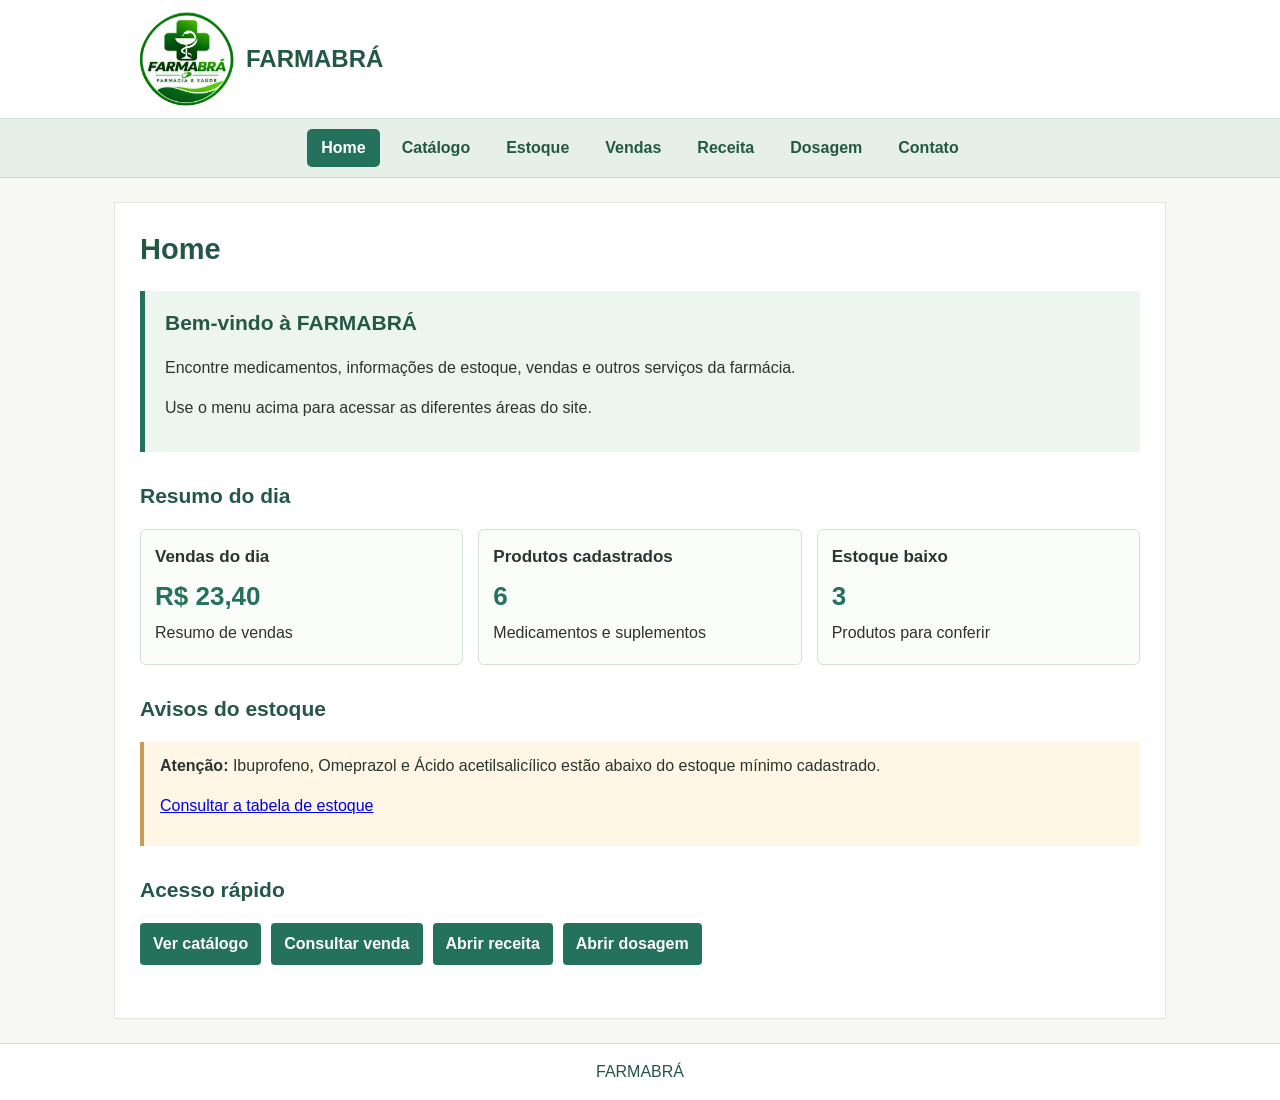
<file: index.html>
<!DOCTYPE html>
<html lang="pt-BR">
<head>
    <meta charset="UTF-8">
    <meta name="viewport" content="width=device-width, initial-scale=1.0">
    <title>Home - FARMABRÁ</title>
    <link rel="stylesheet" href="style.css">
</head>
<body>
    <header>
        <div class="topo">
            <a href="index.html" class="marca-link" aria-label="Voltar para Home">
                <img src="img/logo.png" alt="Logo da FARMABRÁ" class="logo">
                <span>FARMABRÁ</span>
            </a>
        </div>
    </header>
    <nav aria-label="Menu principal">
        <a href="index.html" class="ativo" aria-current="page">Home</a>
        <a href="catalogo.html">Catálogo</a>
        <a href="estoque.html">Estoque</a>
        <a href="vendas.html">Vendas</a>
        <a href="receita.html">Receita</a>
        <a href="dosagem.html">Dosagem</a>
        <a href="contato.html">Contato</a>
    </nav>
    <main>
        <h1>Home</h1>

        <section class="apresentacao">
            <h2>Bem-vindo à FARMABRÁ</h2>
            <p>Encontre medicamentos, informações de estoque, vendas e outros serviços da farmácia.</p>
            <p>Use o menu acima para acessar as diferentes áreas do site.</p>
        </section>

        <section>
            <h2>Resumo do dia</h2>
            <div class="resumo">
                <div class="resumo-item">
                    <h3>Vendas do dia</h3>
                    <p class="numero">R$ 23,40</p>
                    <p>Resumo de vendas</p>
                </div>
                <div class="resumo-item">
                    <h3>Produtos cadastrados</h3>
                    <p class="numero">6</p>
                    <p>Medicamentos e suplementos</p>
                </div>
                <div class="resumo-item">
                    <h3>Estoque baixo</h3>
                    <p class="numero">3</p>
                    <p>Produtos para conferir</p>
                </div>
            </div>
        </section>

        <section>
            <h2>Avisos do estoque</h2>
            <div class="aviso">
                <strong>Atenção:</strong> Ibuprofeno, Omeprazol e Ácido acetilsalicílico estão abaixo do estoque mínimo cadastrado.
                <p><a href="estoque.html">Consultar a tabela de estoque</a></p>
            </div>
        </section>

        <section>
            <h2>Acesso rápido</h2>
            <div class="atalhos">
                <a href="catalogo.html">Ver catálogo</a>
                <a href="vendas.html">Consultar venda</a>
                <a href="receita.html">Abrir receita</a>
                <a href="dosagem.html">Abrir dosagem</a>
            </div>
        </section>
    </main>
    <footer>
        <p>FARMABRÁ</p>
    </footer>
</body>
</html>
</file>
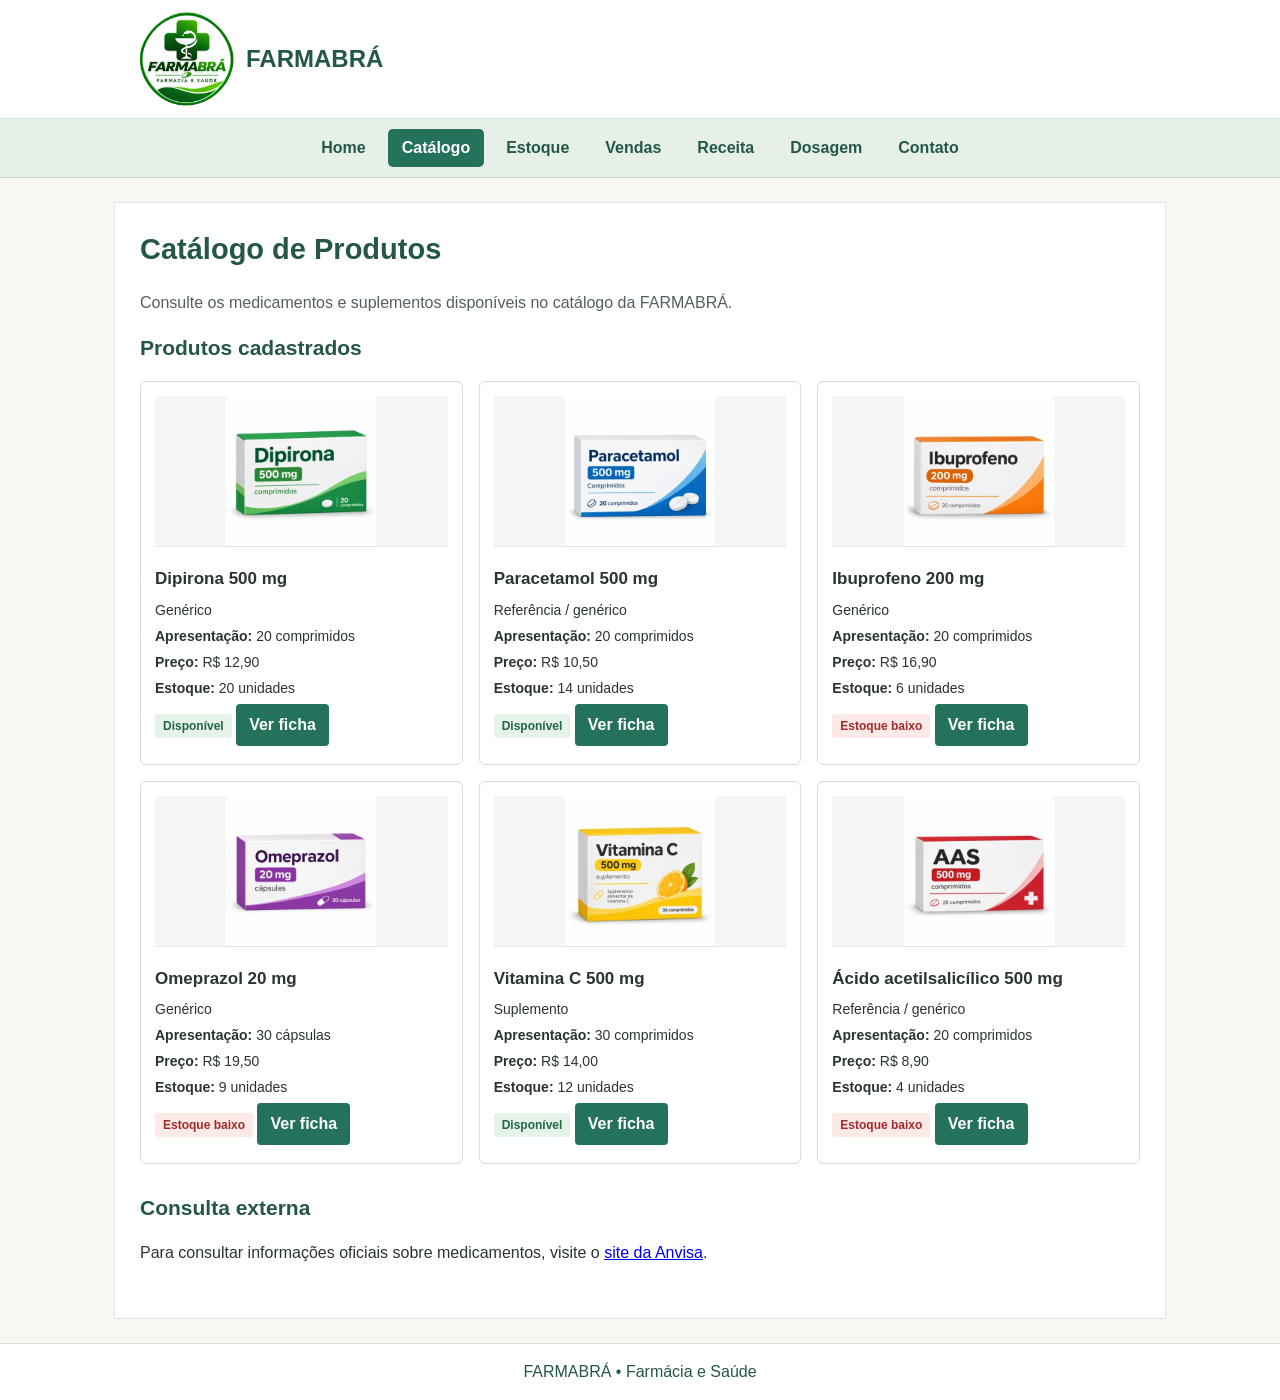
<file: catalogo.html>
<!DOCTYPE html>
<html lang="pt-BR">
<head>
    <meta charset="UTF-8">
    <meta name="viewport" content="width=device-width, initial-scale=1.0">
    <title>Catálogo de Produtos - FARMABRÁ</title>
    <link rel="stylesheet" href="style.css">
</head>
<body>
    <header>
        <div class="topo">
            <a href="index.html" class="marca-link" aria-label="Voltar para Home">
                <img src="img/logo.png" alt="Logo da FARMABRÁ" class="logo">
                <span>FARMABRÁ</span>
            </a>
        </div>
    </header>
    <nav aria-label="Menu principal">
        <a href="index.html">Home</a>
        <a href="catalogo.html" class="ativo" aria-current="page">Catálogo</a>
        <a href="estoque.html">Estoque</a>
        <a href="vendas.html">Vendas</a>
        <a href="receita.html">Receita</a>
        <a href="dosagem.html">Dosagem</a>
        <a href="contato.html">Contato</a>
    </nav>
    <main>
        <h1>Catálogo de Produtos</h1>

        <p class="introducao">Consulte os medicamentos e suplementos disponíveis no catálogo da FARMABRÁ.</p>
        <section>
            <h2>Produtos cadastrados</h2>
            <div class="grade-produtos">
                <article class="produto">
                    <img src="img/dipirona.jpg" alt="Ilustração genérica de dipirona 500 mg" loading="lazy">
                    <h3>Dipirona 500 mg</h3>
                    <p>Genérico</p>
                    <p><strong>Apresentação:</strong> 20 comprimidos</p>
                    <p><strong>Preço:</strong> R$ 12,90</p>
                    <p><strong>Estoque:</strong> 20 unidades</p>
                    <span class="etiqueta normal">Disponível</span>
                    <a class="botao" href="medicamento.html#dipirona">Ver ficha</a>
                </article>
                <article class="produto">
                    <img src="img/paracetamol.jpg" alt="Ilustração genérica de paracetamol 500 mg" loading="lazy">
                    <h3>Paracetamol 500 mg</h3>
                    <p>Referência / genérico</p>
                    <p><strong>Apresentação:</strong> 20 comprimidos</p>
                    <p><strong>Preço:</strong> R$ 10,50</p>
                    <p><strong>Estoque:</strong> 14 unidades</p>
                    <span class="etiqueta normal">Disponível</span>
                    <a class="botao" href="medicamento.html#paracetamol">Ver ficha</a>
                </article>
                <article class="produto">
                    <img src="img/ibuprofeno.jpg" alt="Ilustração genérica de ibuprofeno 200 mg" loading="lazy">
                    <h3>Ibuprofeno 200 mg</h3>
                    <p>Genérico</p>
                    <p><strong>Apresentação:</strong> 20 comprimidos</p>
                    <p><strong>Preço:</strong> R$ 16,90</p>
                    <p><strong>Estoque:</strong> 6 unidades</p>
                    <span class="etiqueta baixo">Estoque baixo</span>
                    <a class="botao" href="medicamento.html#ibuprofeno">Ver ficha</a>
                </article>
                <article class="produto">
                    <img src="img/omeprazol.jpg" alt="Ilustração genérica de omeprazol 20 mg" loading="lazy">
                    <h3>Omeprazol 20 mg</h3>
                    <p>Genérico</p>
                    <p><strong>Apresentação:</strong> 30 cápsulas</p>
                    <p><strong>Preço:</strong> R$ 19,50</p>
                    <p><strong>Estoque:</strong> 9 unidades</p>
                    <span class="etiqueta baixo">Estoque baixo</span>
                    <a class="botao" href="medicamento.html#omeprazol">Ver ficha</a>
                </article>
                <article class="produto">
                    <img src="img/vitamina-c.jpg" alt="Ilustração genérica de vitamina C 500 mg" loading="lazy">
                    <h3>Vitamina C 500 mg</h3>
                    <p>Suplemento</p>
                    <p><strong>Apresentação:</strong> 30 comprimidos</p>
                    <p><strong>Preço:</strong> R$ 14,00</p>
                    <p><strong>Estoque:</strong> 12 unidades</p>
                    <span class="etiqueta normal">Disponível</span>
                    <a class="botao" href="medicamento.html#vitamina">Ver ficha</a>
                </article>
                <article class="produto">
                    <img src="img/aas.jpg" alt="Ilustração genérica de ácido acetilsalicílico 500 mg" loading="lazy">
                    <h3>Ácido acetilsalicílico 500 mg</h3>
                    <p>Referência / genérico</p>
                    <p><strong>Apresentação:</strong> 20 comprimidos</p>
                    <p><strong>Preço:</strong> R$ 8,90</p>
                    <p><strong>Estoque:</strong> 4 unidades</p>
                    <span class="etiqueta baixo">Estoque baixo</span>
                    <a class="botao" href="medicamento.html#aas">Ver ficha</a>
                </article>
            </div>
        </section>
        <section>
            <h2>Consulta externa</h2>
            <p>Para consultar informações oficiais sobre medicamentos, visite o <a href="https://www.gov.br/anvisa/pt-br" target="_blank" rel="noopener noreferrer">site da Anvisa</a>.</p>
        </section>
    </main>
    <footer>
        <p>FARMABRÁ &bull; Farmácia e Saúde</p>
    </footer>
</body>
</html>
</file>
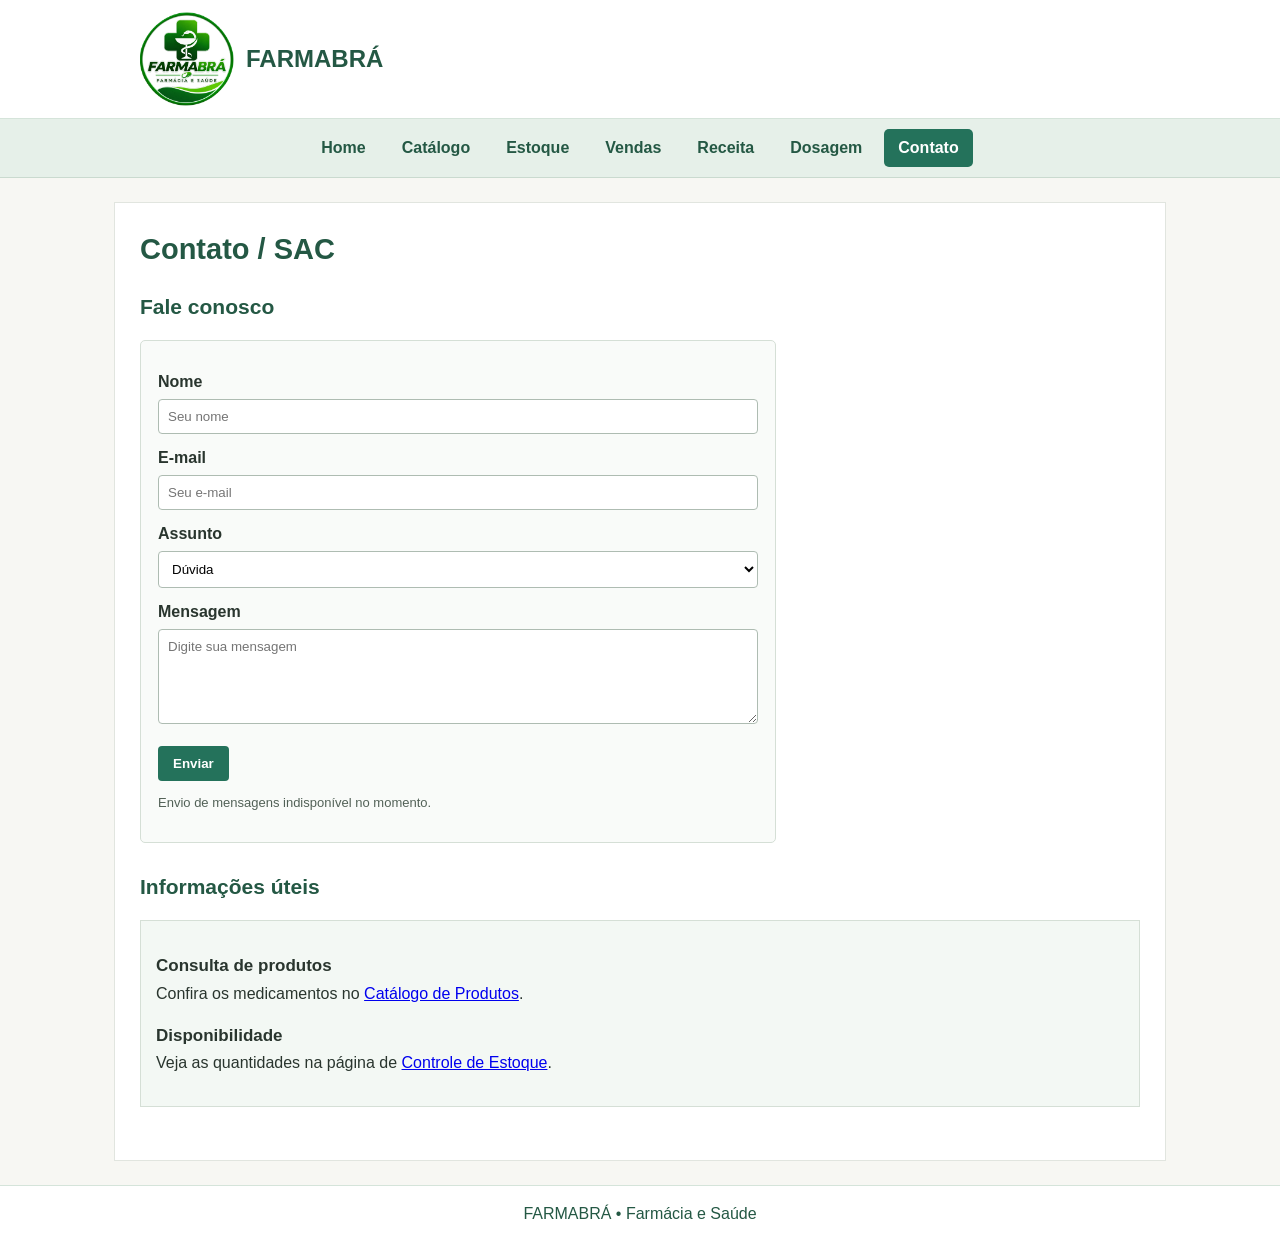
<file: contato.html>
<!DOCTYPE html>
<html lang="pt-BR">
<head>
    <meta charset="UTF-8">
    <meta name="viewport" content="width=device-width, initial-scale=1.0">
    <title>Contato / SAC - FARMABRÁ</title>
    <link rel="stylesheet" href="style.css">
</head>
<body>
    <header>
        <div class="topo">
            <a href="index.html" class="marca-link" aria-label="Voltar para Home">
                <img src="img/logo.png" alt="Logo da FARMABRÁ" class="logo">
                <span>FARMABRÁ</span>
            </a>
        </div>
    </header>
    <nav aria-label="Menu principal">
        <a href="index.html">Home</a>
        <a href="catalogo.html">Catálogo</a>
        <a href="estoque.html">Estoque</a>
        <a href="vendas.html">Vendas</a>
        <a href="receita.html">Receita</a>
        <a href="dosagem.html">Dosagem</a>
        <a href="contato.html" class="ativo" aria-current="page">Contato</a>
    </nav>
    <main>
        <h1>Contato / SAC</h1>

        <section>
            <h2>Fale conosco</h2>
            <form>
                <label for="nome">Nome</label>
                <input type="text" id="nome" name="nome" placeholder="Seu nome">
                <label for="email">E-mail</label>
                <input type="email" id="email" name="email" placeholder="Seu e-mail">
                <label for="assunto">Assunto</label>
                <select id="assunto" name="assunto">
                    <option>Dúvida</option>
                    <option>Reclamação</option>
                    <option>Sugestão</option>
                </select>
                <label for="mensagem">Mensagem</label>
                <textarea id="mensagem" name="mensagem" rows="5" placeholder="Digite sua mensagem"></textarea>
                <button type="button">Enviar</button>
                <p class="nota">Envio de mensagens indisponível no momento.</p>
            </form>
        </section>
        <section>
            <h2>Informações úteis</h2>
            <div class="informacoes">
                <h3>Consulta de produtos</h3>
                <p>Confira os medicamentos no <a href="catalogo.html">Catálogo de Produtos</a>.</p>
                <h3>Disponibilidade</h3>
                <p>Veja as quantidades na página de <a href="estoque.html">Controle de Estoque</a>.</p>
            </div>
        </section>
    </main>
    <footer>
        <p>FARMABRÁ &bull; Farmácia e Saúde</p>
    </footer>
</body>
</html>
</file>
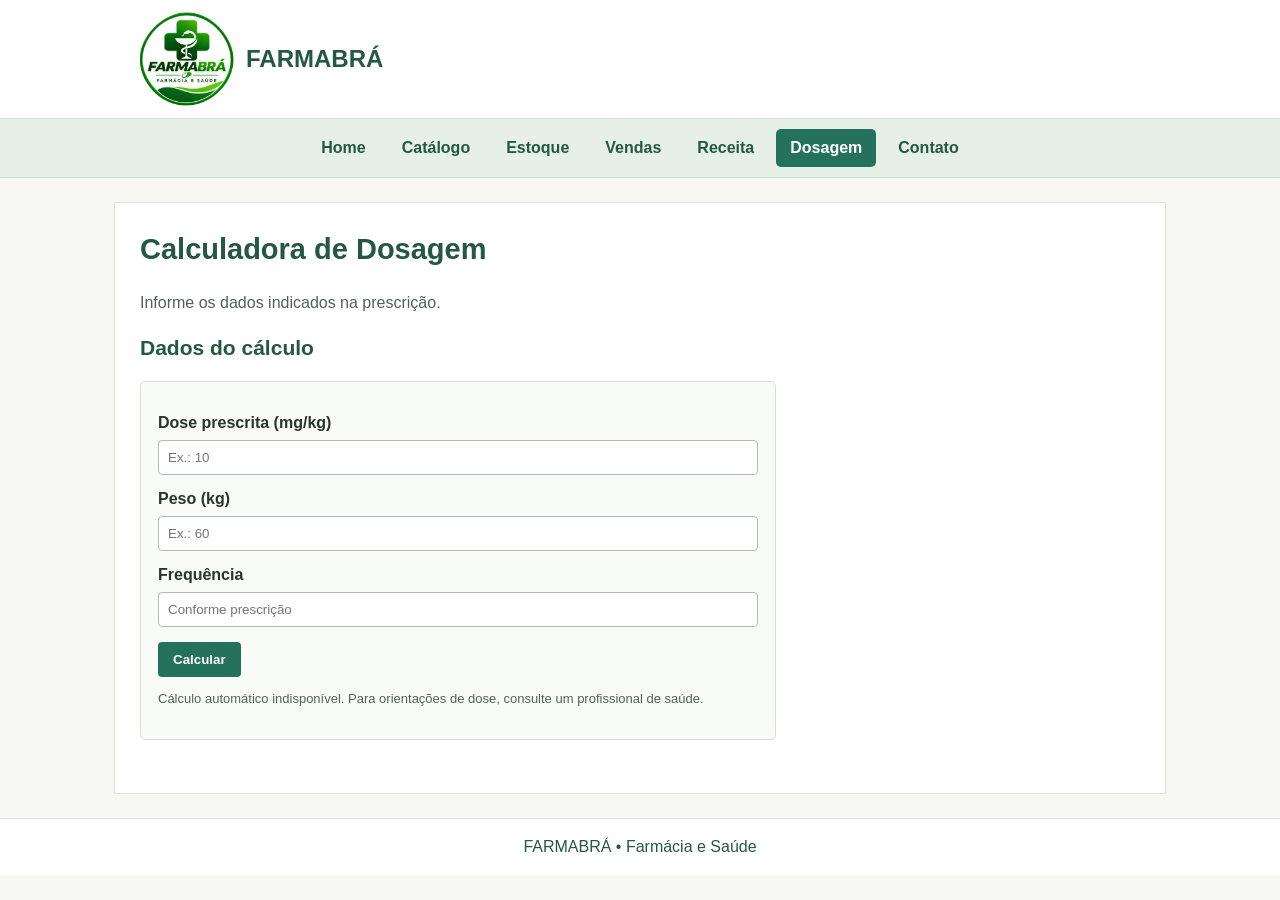
<file: dosagem.html>
<!DOCTYPE html>
<html lang="pt-BR">
<head>
    <meta charset="UTF-8">
    <meta name="viewport" content="width=device-width, initial-scale=1.0">
    <title>Calculadora de Dosagem - FARMABRÁ</title>
    <link rel="stylesheet" href="style.css">
</head>
<body>
    <header>
        <div class="topo">
            <a href="index.html" class="marca-link" aria-label="Voltar para Home">
                <img src="img/logo.png" alt="Logo da FARMABRÁ" class="logo">
                <span>FARMABRÁ</span>
            </a>
        </div>
    </header>
    <nav aria-label="Menu principal">
        <a href="index.html">Home</a>
        <a href="catalogo.html">Catálogo</a>
        <a href="estoque.html">Estoque</a>
        <a href="vendas.html">Vendas</a>
        <a href="receita.html">Receita</a>
        <a href="dosagem.html" class="ativo" aria-current="page">Dosagem</a>
        <a href="contato.html">Contato</a>
    </nav>
    <main>
        <h1>Calculadora de Dosagem</h1>

        <p class="introducao">Informe os dados indicados na prescrição.</p>
        <section>
            <h2>Dados do cálculo</h2>
            <form>
                <label for="dose">Dose prescrita (mg/kg)</label>
                <input type="number" id="dose" name="dose" min="0" step="any" placeholder="Ex.: 10">
                <label for="peso">Peso (kg)</label>
                <input type="number" id="peso" name="peso" min="0" step="any" placeholder="Ex.: 60">
                <label for="frequencia">Frequência</label>
                <input type="text" id="frequencia" name="frequencia" placeholder="Conforme prescrição">
                <button type="button">Calcular</button>
                <p class="nota">Cálculo automático indisponível. Para orientações de dose, consulte um profissional de saúde.</p>
            </form>
        </section>
    </main>
    <footer>
        <p>FARMABRÁ &bull; Farmácia e Saúde</p>
    </footer>
</body>
</html>
</file>
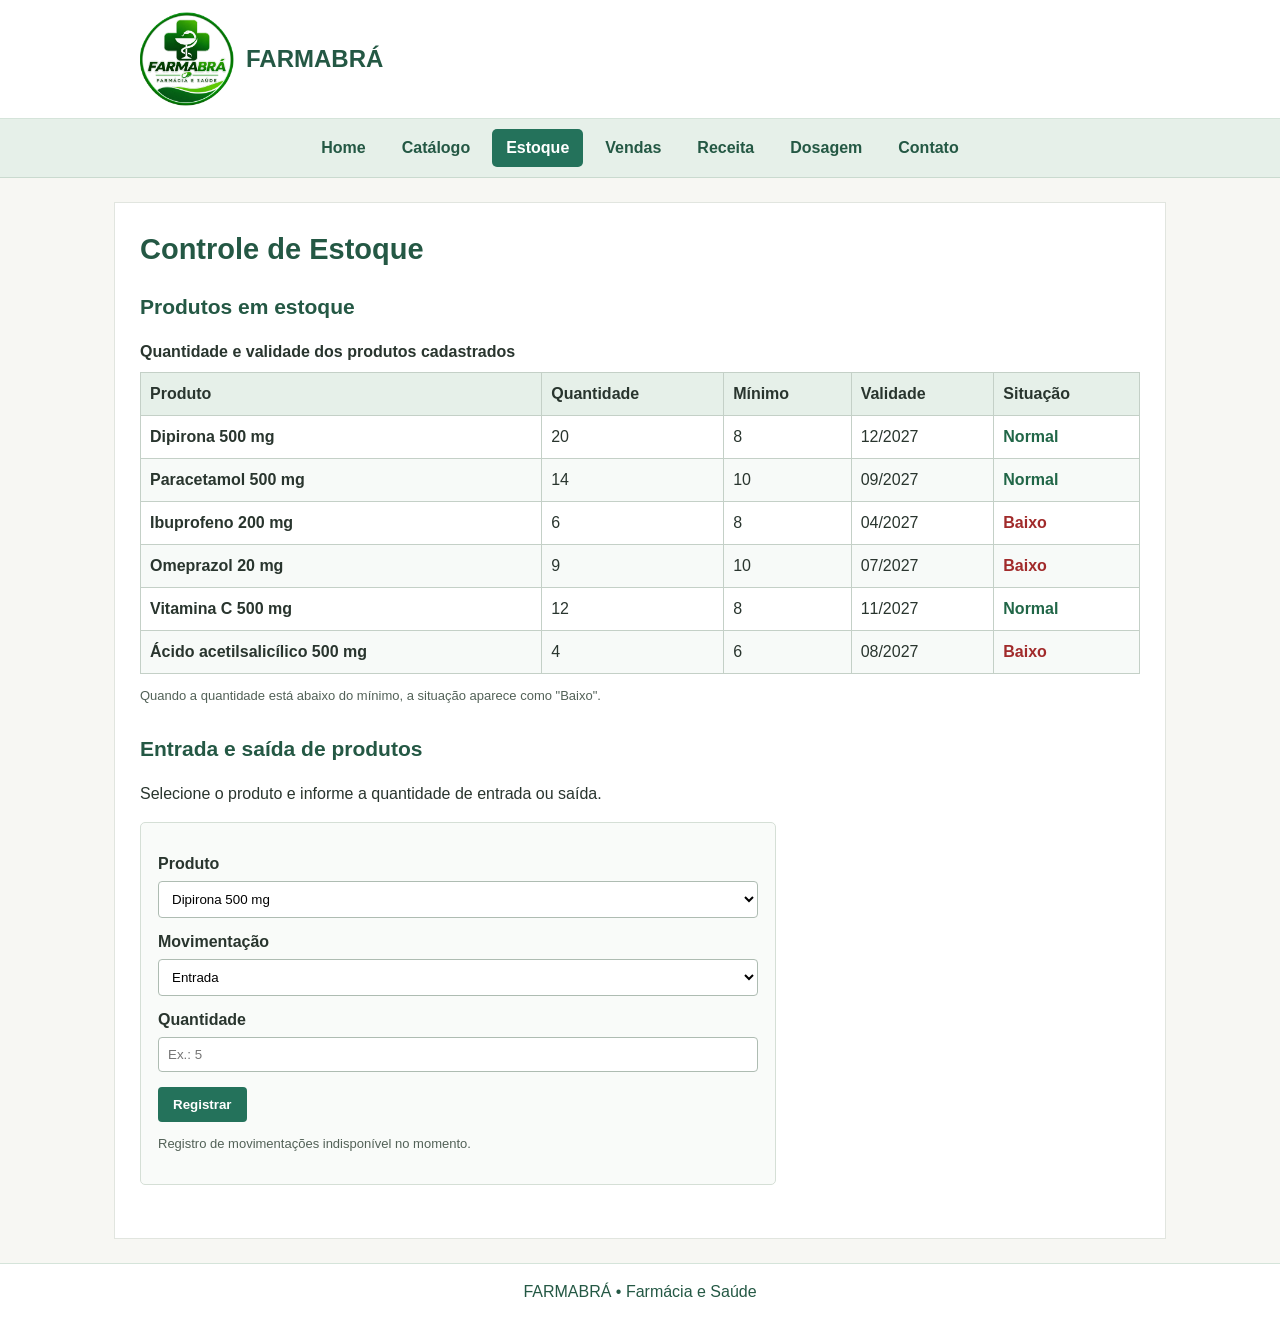
<file: estoque.html>
<!DOCTYPE html>
<html lang="pt-BR">
<head>
    <meta charset="UTF-8">
    <meta name="viewport" content="width=device-width, initial-scale=1.0">
    <title>Controle de Estoque - FARMABRÁ</title>
    <link rel="stylesheet" href="style.css">
</head>
<body>
    <header>
        <div class="topo">
            <a href="index.html" class="marca-link" aria-label="Voltar para Home">
                <img src="img/logo.png" alt="Logo da FARMABRÁ" class="logo">
                <span>FARMABRÁ</span>
            </a>
        </div>
    </header>
    <nav aria-label="Menu principal">
        <a href="index.html">Home</a>
        <a href="catalogo.html">Catálogo</a>
        <a href="estoque.html" class="ativo" aria-current="page">Estoque</a>
        <a href="vendas.html">Vendas</a>
        <a href="receita.html">Receita</a>
        <a href="dosagem.html">Dosagem</a>
        <a href="contato.html">Contato</a>
    </nav>
    <main>
        <h1>Controle de Estoque</h1>

        <section>
            <h2>Produtos em estoque</h2>
            <div class="tabela-container">
                <table>
                    <caption>Quantidade e validade dos produtos cadastrados</caption>
                    <thead>
                        <tr>
                            <th scope="col">Produto</th>
                            <th scope="col">Quantidade</th>
                            <th scope="col">Mínimo</th>
                            <th scope="col">Validade</th>
                            <th scope="col">Situação</th>
                        </tr>
                    </thead>
                    <tbody>
                        <tr>
                            <th scope="row">Dipirona 500 mg</th>
                            <td>20</td>
                            <td>8</td>
                            <td>12/2027</td>
                            <td class="normal">Normal</td>
                        </tr>
                        <tr>
                            <th scope="row">Paracetamol 500 mg</th>
                            <td>14</td>
                            <td>10</td>
                            <td>09/2027</td>
                            <td class="normal">Normal</td>
                        </tr>
                        <tr>
                            <th scope="row">Ibuprofeno 200 mg</th>
                            <td>6</td>
                            <td>8</td>
                            <td>04/2027</td>
                            <td class="baixo">Baixo</td>
                        </tr>
                        <tr>
                            <th scope="row">Omeprazol 20 mg</th>
                            <td>9</td>
                            <td>10</td>
                            <td>07/2027</td>
                            <td class="baixo">Baixo</td>
                        </tr>
                        <tr>
                            <th scope="row">Vitamina C 500 mg</th>
                            <td>12</td>
                            <td>8</td>
                            <td>11/2027</td>
                            <td class="normal">Normal</td>
                        </tr>
                        <tr>
                            <th scope="row">Ácido acetilsalicílico 500 mg</th>
                            <td>4</td>
                            <td>6</td>
                            <td>08/2027</td>
                            <td class="baixo">Baixo</td>
                        </tr>
                    </tbody>
                </table>
            </div>
            <p class="nota">Quando a quantidade está abaixo do mínimo, a situação aparece como "Baixo".</p>
        </section>
        <section>
            <h2>Entrada e saída de produtos</h2>
            <p>Selecione o produto e informe a quantidade de entrada ou saída.</p>
            <form>
                <label for="produto">Produto</label>
                <select id="produto" name="produto">
                    <option>Dipirona 500 mg</option>
                    <option>Paracetamol 500 mg</option>
                    <option>Ibuprofeno 200 mg</option>
                    <option>Omeprazol 20 mg</option>
                    <option>Vitamina C 500 mg</option>
                    <option>Ácido acetilsalicílico 500 mg</option>
                </select>
                <label for="movimento">Movimentação</label>
                <select id="movimento" name="movimento">
                    <option>Entrada</option>
                    <option>Saída</option>
                </select>
                <label for="quantidade">Quantidade</label>
                <input type="number" id="quantidade" name="quantidade" min="1" placeholder="Ex.: 5">
                <button type="button">Registrar</button>
                <p class="nota">Registro de movimentações indisponível no momento.</p>
            </form>
        </section>
    </main>
    <footer>
        <p>FARMABRÁ &bull; Farmácia e Saúde</p>
    </footer>
</body>
</html>
</file>
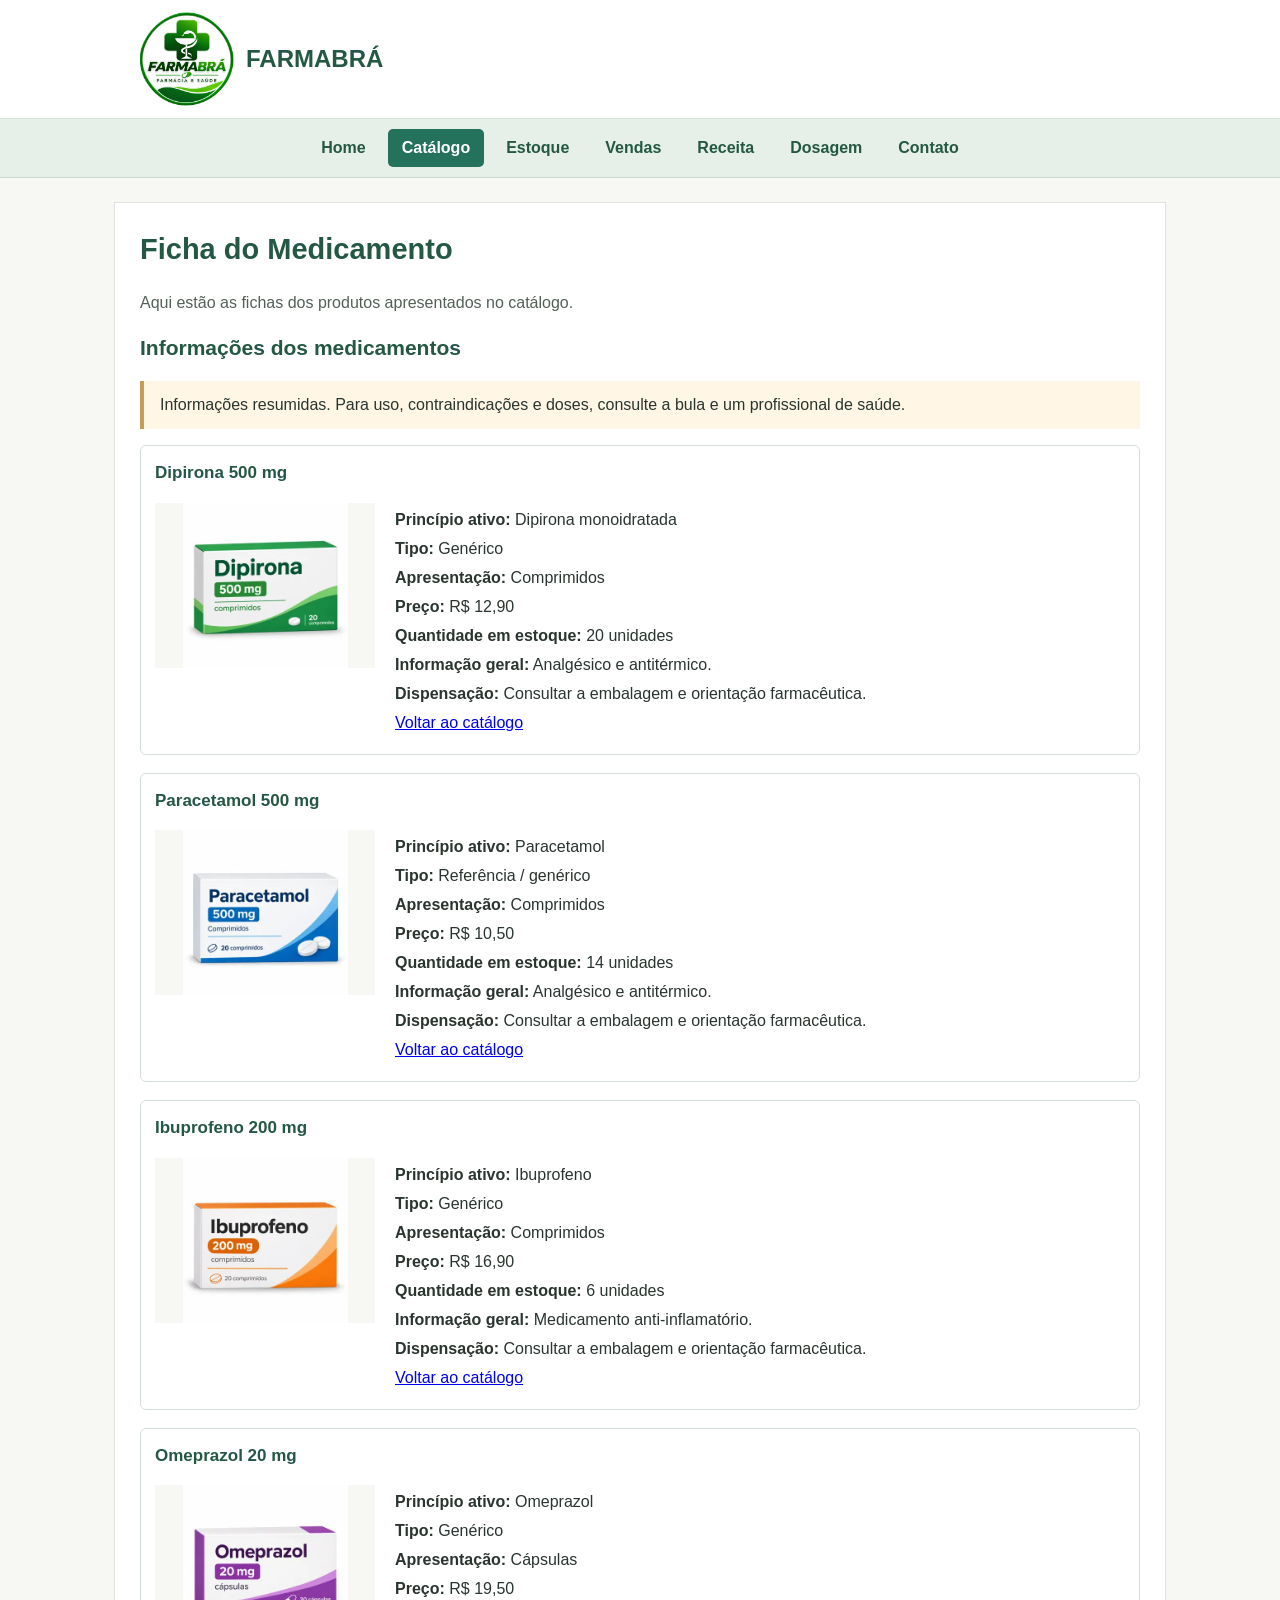
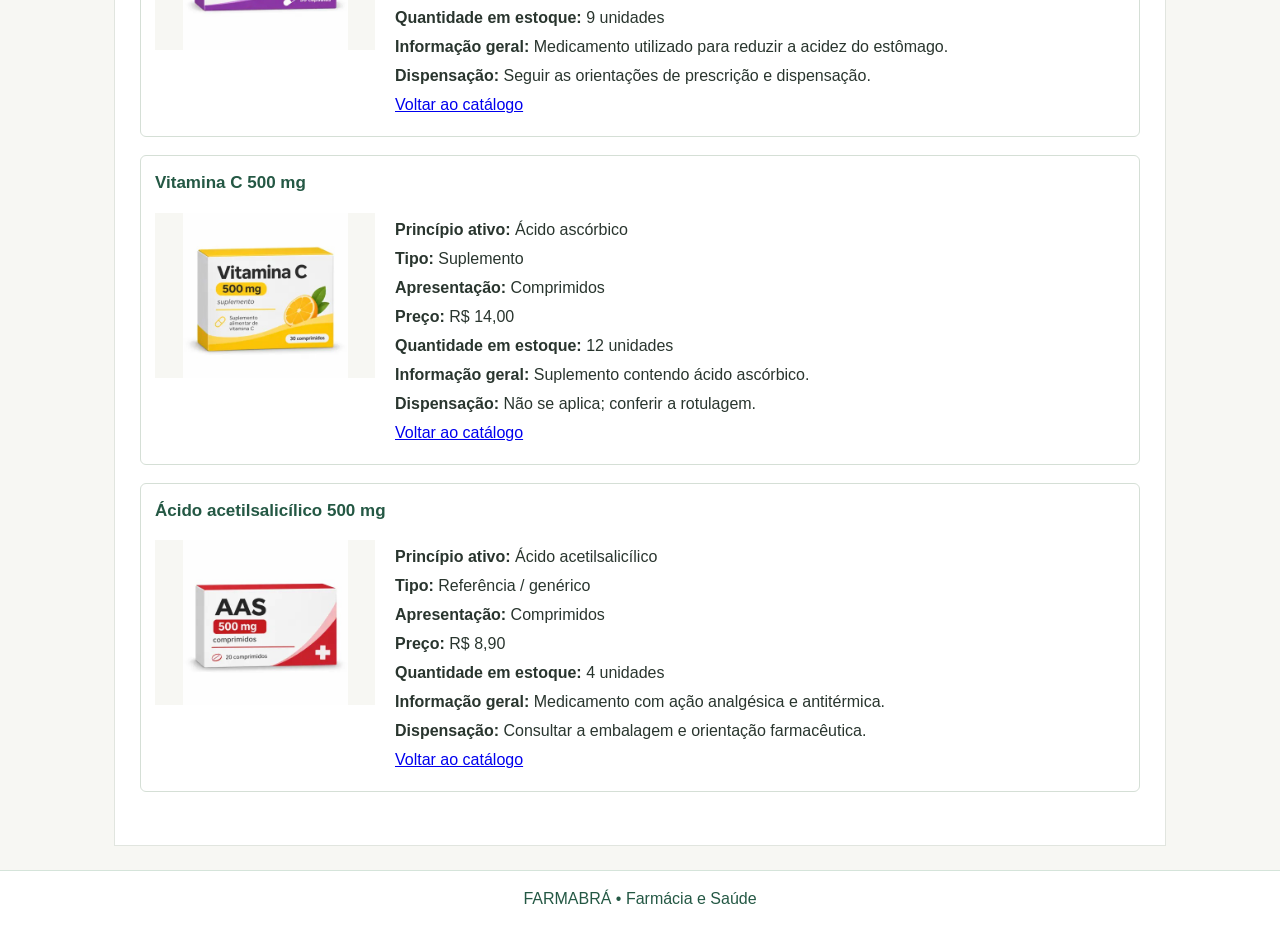
<file: medicamento.html>
<!DOCTYPE html>
<html lang="pt-BR">
<head>
    <meta charset="UTF-8">
    <meta name="viewport" content="width=device-width, initial-scale=1.0">
    <title>Ficha do Medicamento - FARMABRÁ</title>
    <link rel="stylesheet" href="style.css">
</head>
<body>
    <header>
        <div class="topo">
            <a href="index.html" class="marca-link" aria-label="Voltar para Home">
                <img src="img/logo.png" alt="Logo da FARMABRÁ" class="logo">
                <span>FARMABRÁ</span>
            </a>
        </div>
    </header>
    <nav aria-label="Menu principal">
        <a href="index.html">Home</a>
        <a href="catalogo.html" class="ativo" aria-current="page">Catálogo</a>
        <a href="estoque.html">Estoque</a>
        <a href="vendas.html">Vendas</a>
        <a href="receita.html">Receita</a>
        <a href="dosagem.html">Dosagem</a>
        <a href="contato.html">Contato</a>
    </nav>
    <main>
        <h1>Ficha do Medicamento</h1>

        <p class="introducao">Aqui estão as fichas dos produtos apresentados no catálogo.</p>
        <section>
            <h2>Informações dos medicamentos</h2>
            <p class="aviso">Informações resumidas. Para uso, contraindicações e doses, consulte a bula e um profissional de saúde.</p>
            <article class="ficha" id="dipirona">
                <h3>Dipirona 500 mg</h3>
                <div class="ficha-conteudo">
                    <img src="img/dipirona.jpg" alt="Ilustração genérica de dipirona 500 mg" loading="lazy">
                    <div>
                        <p><strong>Princípio ativo:</strong> Dipirona monoidratada</p>
                        <p><strong>Tipo:</strong> Genérico</p>
                        <p><strong>Apresentação:</strong> Comprimidos</p>
                        <p><strong>Preço:</strong> R$ 12,90</p>
                        <p><strong>Quantidade em estoque:</strong> 20 unidades</p>
                        <p><strong>Informação geral:</strong> Analgésico e antitérmico.</p>
                        <p><strong>Dispensação:</strong> Consultar a embalagem e orientação farmacêutica.</p>
                        <p><a href="catalogo.html">Voltar ao catálogo</a></p>
                    </div>
                </div>
            </article>
            <article class="ficha" id="paracetamol">
                <h3>Paracetamol 500 mg</h3>
                <div class="ficha-conteudo">
                    <img src="img/paracetamol.jpg" alt="Ilustração genérica de paracetamol 500 mg" loading="lazy">
                    <div>
                        <p><strong>Princípio ativo:</strong> Paracetamol</p>
                        <p><strong>Tipo:</strong> Referência / genérico</p>
                        <p><strong>Apresentação:</strong> Comprimidos</p>
                        <p><strong>Preço:</strong> R$ 10,50</p>
                        <p><strong>Quantidade em estoque:</strong> 14 unidades</p>
                        <p><strong>Informação geral:</strong> Analgésico e antitérmico.</p>
                        <p><strong>Dispensação:</strong> Consultar a embalagem e orientação farmacêutica.</p>
                        <p><a href="catalogo.html">Voltar ao catálogo</a></p>
                    </div>
                </div>
            </article>
            <article class="ficha" id="ibuprofeno">
                <h3>Ibuprofeno 200 mg</h3>
                <div class="ficha-conteudo">
                    <img src="img/ibuprofeno.jpg" alt="Ilustração genérica de ibuprofeno 200 mg" loading="lazy">
                    <div>
                        <p><strong>Princípio ativo:</strong> Ibuprofeno</p>
                        <p><strong>Tipo:</strong> Genérico</p>
                        <p><strong>Apresentação:</strong> Comprimidos</p>
                        <p><strong>Preço:</strong> R$ 16,90</p>
                        <p><strong>Quantidade em estoque:</strong> 6 unidades</p>
                        <p><strong>Informação geral:</strong> Medicamento anti-inflamatório.</p>
                        <p><strong>Dispensação:</strong> Consultar a embalagem e orientação farmacêutica.</p>
                        <p><a href="catalogo.html">Voltar ao catálogo</a></p>
                    </div>
                </div>
            </article>
            <article class="ficha" id="omeprazol">
                <h3>Omeprazol 20 mg</h3>
                <div class="ficha-conteudo">
                    <img src="img/omeprazol.jpg" alt="Ilustração genérica de omeprazol 20 mg" loading="lazy">
                    <div>
                        <p><strong>Princípio ativo:</strong> Omeprazol</p>
                        <p><strong>Tipo:</strong> Genérico</p>
                        <p><strong>Apresentação:</strong> Cápsulas</p>
                        <p><strong>Preço:</strong> R$ 19,50</p>
                        <p><strong>Quantidade em estoque:</strong> 9 unidades</p>
                        <p><strong>Informação geral:</strong> Medicamento utilizado para reduzir a acidez do estômago.</p>
                        <p><strong>Dispensação:</strong> Seguir as orientações de prescrição e dispensação.</p>
                        <p><a href="catalogo.html">Voltar ao catálogo</a></p>
                    </div>
                </div>
            </article>
            <article class="ficha" id="vitamina">
                <h3>Vitamina C 500 mg</h3>
                <div class="ficha-conteudo">
                    <img src="img/vitamina-c.jpg" alt="Ilustração genérica de vitamina C 500 mg" loading="lazy">
                    <div>
                        <p><strong>Princípio ativo:</strong> Ácido ascórbico</p>
                        <p><strong>Tipo:</strong> Suplemento</p>
                        <p><strong>Apresentação:</strong> Comprimidos</p>
                        <p><strong>Preço:</strong> R$ 14,00</p>
                        <p><strong>Quantidade em estoque:</strong> 12 unidades</p>
                        <p><strong>Informação geral:</strong> Suplemento contendo ácido ascórbico.</p>
                        <p><strong>Dispensação:</strong> Não se aplica; conferir a rotulagem.</p>
                        <p><a href="catalogo.html">Voltar ao catálogo</a></p>
                    </div>
                </div>
            </article>
            <article class="ficha" id="aas">
                <h3>Ácido acetilsalicílico 500 mg</h3>
                <div class="ficha-conteudo">
                    <img src="img/aas.jpg" alt="Ilustração genérica de ácido acetilsalicílico 500 mg" loading="lazy">
                    <div>
                        <p><strong>Princípio ativo:</strong> Ácido acetilsalicílico</p>
                        <p><strong>Tipo:</strong> Referência / genérico</p>
                        <p><strong>Apresentação:</strong> Comprimidos</p>
                        <p><strong>Preço:</strong> R$ 8,90</p>
                        <p><strong>Quantidade em estoque:</strong> 4 unidades</p>
                        <p><strong>Informação geral:</strong> Medicamento com ação analgésica e antitérmica.</p>
                        <p><strong>Dispensação:</strong> Consultar a embalagem e orientação farmacêutica.</p>
                        <p><a href="catalogo.html">Voltar ao catálogo</a></p>
                    </div>
                </div>
            </article>
        </section>
    </main>
    <footer>
        <p>FARMABRÁ &bull; Farmácia e Saúde</p>
    </footer>
</body>
</html>
</file>
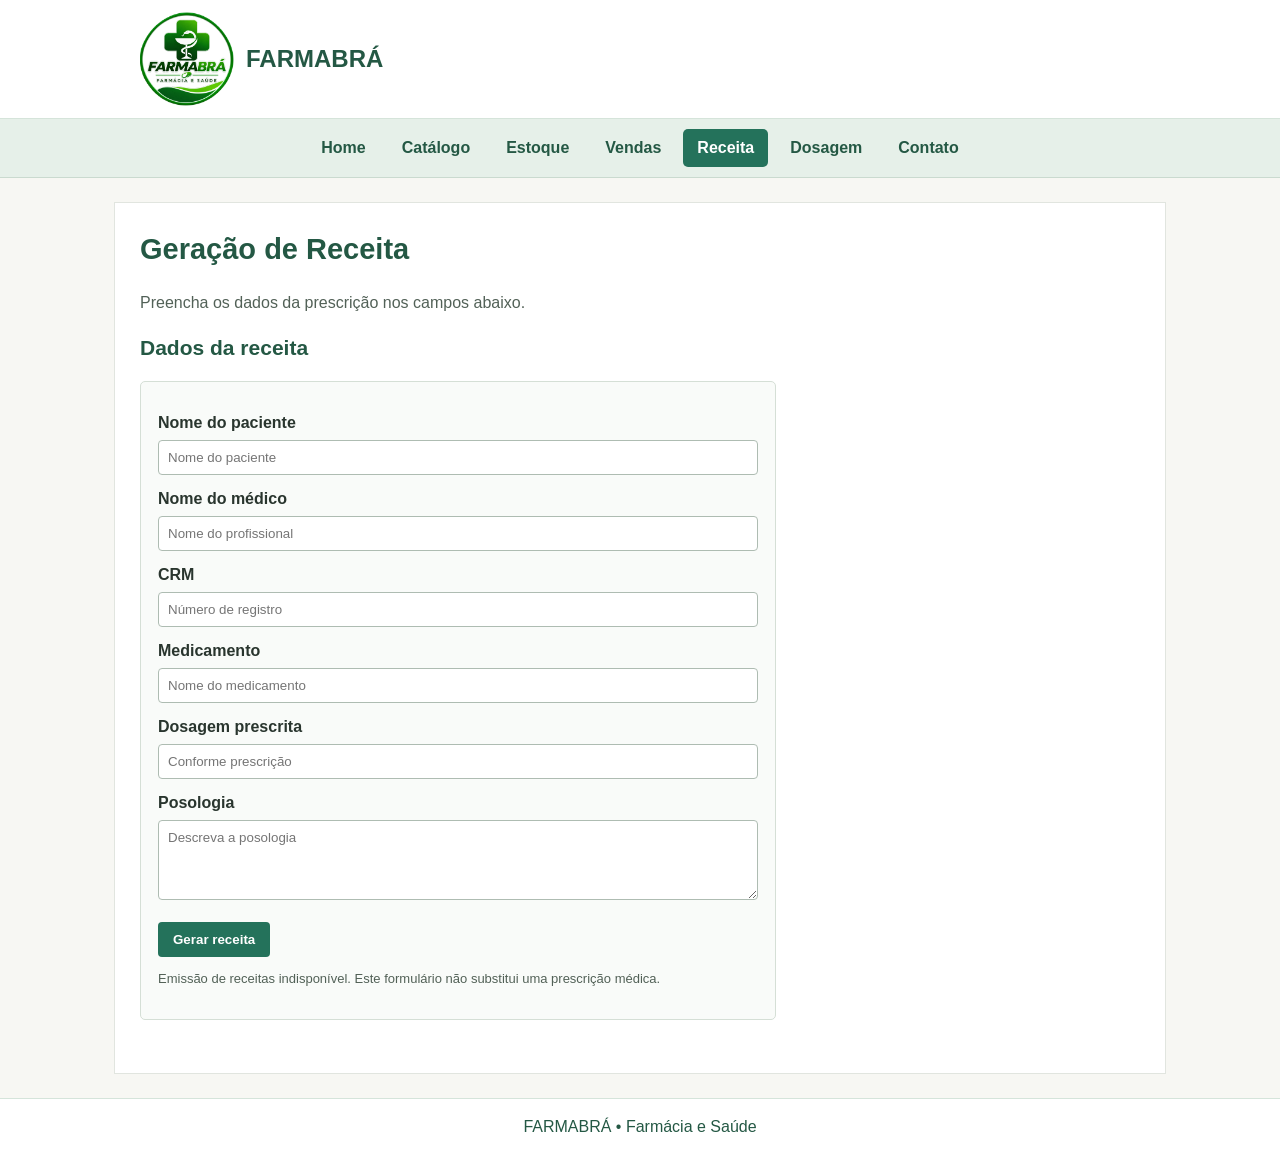
<file: receita.html>
<!DOCTYPE html>
<html lang="pt-BR">
<head>
    <meta charset="UTF-8">
    <meta name="viewport" content="width=device-width, initial-scale=1.0">
    <title>Geração de Receita - FARMABRÁ</title>
    <link rel="stylesheet" href="style.css">
</head>
<body>
    <header>
        <div class="topo">
            <a href="index.html" class="marca-link" aria-label="Voltar para Home">
                <img src="img/logo.png" alt="Logo da FARMABRÁ" class="logo">
                <span>FARMABRÁ</span>
            </a>
        </div>
    </header>
    <nav aria-label="Menu principal">
        <a href="index.html">Home</a>
        <a href="catalogo.html">Catálogo</a>
        <a href="estoque.html">Estoque</a>
        <a href="vendas.html">Vendas</a>
        <a href="receita.html" class="ativo" aria-current="page">Receita</a>
        <a href="dosagem.html">Dosagem</a>
        <a href="contato.html">Contato</a>
    </nav>
    <main>
        <h1>Geração de Receita</h1>

        <p class="introducao">Preencha os dados da prescrição nos campos abaixo.</p>
        <section>
            <h2>Dados da receita</h2>
            <form>
                <label for="paciente">Nome do paciente</label>
                <input type="text" id="paciente" name="paciente" placeholder="Nome do paciente">
                <label for="medico">Nome do médico</label>
                <input type="text" id="medico" name="medico" placeholder="Nome do profissional">
                <label for="crm">CRM</label>
                <input type="text" id="crm" name="crm" placeholder="Número de registro">
                <label for="medicamento">Medicamento</label>
                <input type="text" id="medicamento" name="medicamento" placeholder="Nome do medicamento">
                <label for="dosagem">Dosagem prescrita</label>
                <input type="text" id="dosagem" name="dosagem" placeholder="Conforme prescrição">
                <label for="posologia">Posologia</label>
                <textarea id="posologia" name="posologia" rows="4" placeholder="Descreva a posologia"></textarea>
                <button type="button">Gerar receita</button>
                <p class="nota">Emissão de receitas indisponível. Este formulário não substitui uma prescrição médica.</p>
            </form>
        </section>
    </main>
    <footer>
        <p>FARMABRÁ &bull; Farmácia e Saúde</p>
    </footer>
</body>
</html>
</file>
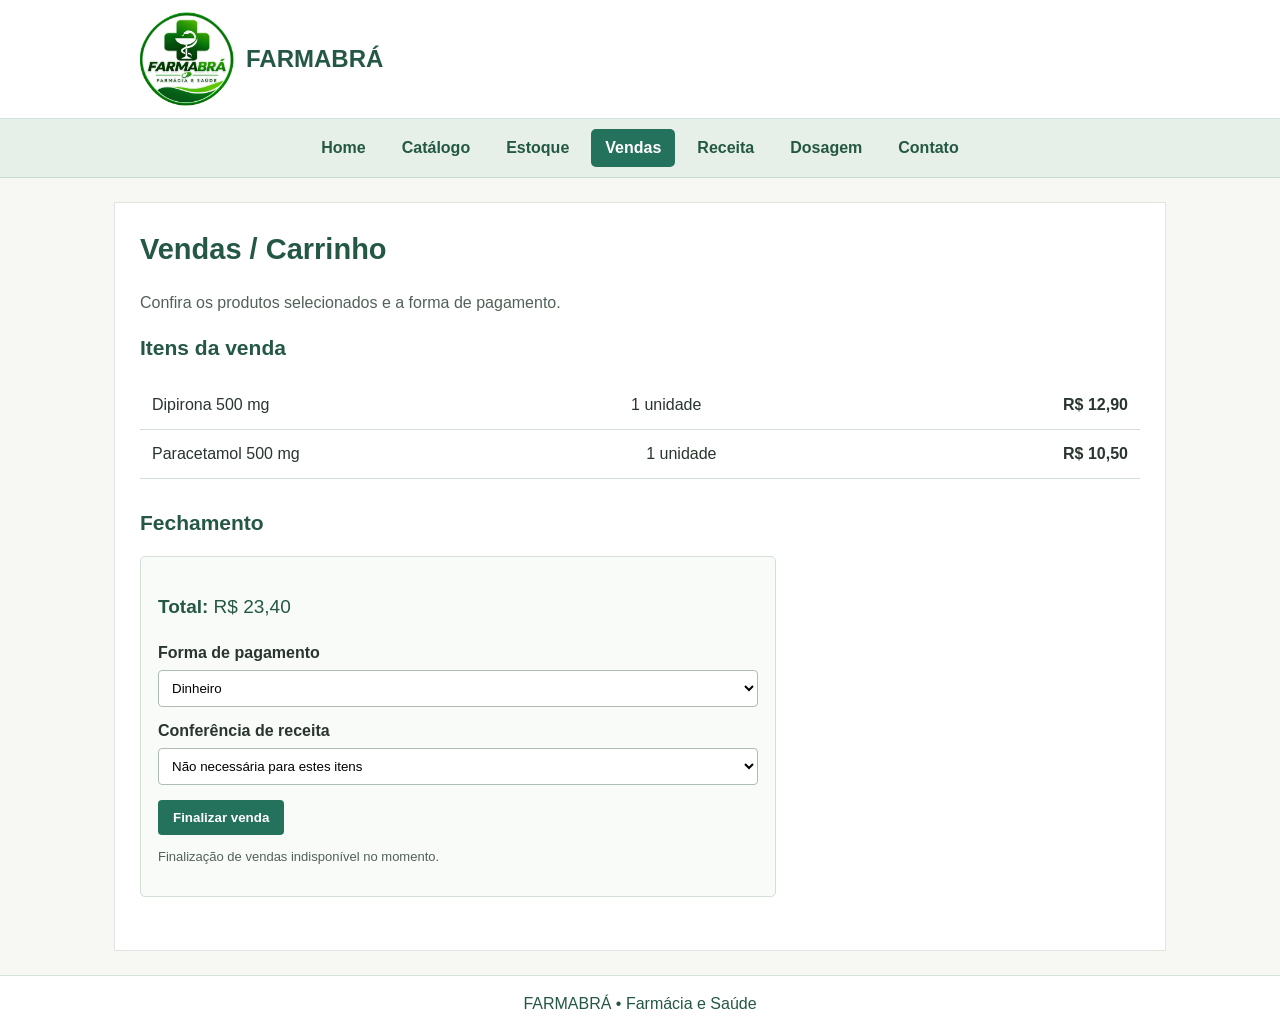
<file: vendas.html>
<!DOCTYPE html>
<html lang="pt-BR">
<head>
    <meta charset="UTF-8">
    <meta name="viewport" content="width=device-width, initial-scale=1.0">
    <title>Vendas / Carrinho - FARMABRÁ</title>
    <link rel="stylesheet" href="style.css">
</head>
<body>
    <header>
        <div class="topo">
            <a href="index.html" class="marca-link" aria-label="Voltar para Home">
                <img src="img/logo.png" alt="Logo da FARMABRÁ" class="logo">
                <span>FARMABRÁ</span>
            </a>
        </div>
    </header>
    <nav aria-label="Menu principal">
        <a href="index.html">Home</a>
        <a href="catalogo.html">Catálogo</a>
        <a href="estoque.html">Estoque</a>
        <a href="vendas.html" class="ativo" aria-current="page">Vendas</a>
        <a href="receita.html">Receita</a>
        <a href="dosagem.html">Dosagem</a>
        <a href="contato.html">Contato</a>
    </nav>
    <main>
        <h1>Vendas / Carrinho</h1>

        <p class="introducao">Confira os produtos selecionados e a forma de pagamento.</p>
        <section>
            <h2>Itens da venda</h2>
            <div class="linha-venda"><span>Dipirona 500 mg</span><span>1 unidade</span><strong>R$ 12,90</strong></div>
            <div class="linha-venda"><span>Paracetamol 500 mg</span><span>1 unidade</span><strong>R$ 10,50</strong></div>
        </section>
        <section>
            <h2>Fechamento</h2>
            <form>
                <p class="total-venda"><strong>Total:</strong> R$ 23,40</p>
                <label for="pagamento">Forma de pagamento</label>
                <select id="pagamento" name="pagamento">
                    <option>Dinheiro</option>
                    <option>Pix</option>
                    <option>Cartão</option>
                </select>
                <label for="conferencia">Conferência de receita</label>
                <select id="conferencia" name="conferencia">
                    <option>Não necessária para estes itens</option>
                    <option>Receita conferida</option>
                    <option>Receita pendente</option>
                </select>
                <button type="button">Finalizar venda</button>
                <p class="nota">Finalização de vendas indisponível no momento.</p>
            </form>
        </section>
    </main>
    <footer>
        <p>FARMABRÁ &bull; Farmácia e Saúde</p>
    </footer>
</body>
</html>
</file>
<file: style.css>
/* Identidade visual da FARMABRÁ: verde, branco e tons claros */
body {
    margin: 0;
    font-family: Arial, sans-serif;
    background-color: #f7f7f3;
    color: #29352e;
    line-height: 1.5;
}

header {
    background-color: white;
    color: #245844;
    padding: 12px 20px;
    border-bottom: 1px solid #d5e4da;
}

.topo {
    max-width: 1000px;
    margin: auto;
    display: flex;
    justify-content: space-between;
    align-items: center;
    gap: 15px;
}

.topo p {
    margin: 0;
    font-size: 14px;
    color: #526157;
}

.marca-link {
    display: flex;
    align-items: center;
    gap: 12px;
    color: #245844;
    text-decoration: none;
    font-size: 24px;
    font-weight: bold;
}

.logo {
    width: 94px;
    height: 94px;
    object-fit: contain;
}

nav {
    background-color: #e6f0e9;
    border-bottom: 1px solid #cadacf;
    padding: 10px;
    display: flex;
    justify-content: center;
    gap: 8px;
    flex-wrap: wrap;
}

nav a {
    color: #245844;
    padding: 7px 14px;
    text-decoration: none;
    font-weight: bold;
    border-radius: 5px;
}

nav a:hover,
nav a.ativo {
    background-color: #24725b;
    color: white;
}

main {
    max-width: 1000px;
    margin: 24px auto;
    background-color: white;
    padding: 25px;
    border: 1px solid #e1e5df;
}

h1, h2, h3 {
    font-family: "Trebuchet MS", Arial, sans-serif;
}

h1 {
    margin-top: 0;
    color: #245844;
    font-size: 29px;
}

h2 {
    font-size: 21px;
    color: #245844;
}

h3 {
    font-size: 17px;
}

section {
    margin-bottom: 28px;
}

.introducao,
.subtitulo,
.nota {
    color: #526157;
}

.nota {
    font-size: 13px;
    margin-top: 12px;
}

.apresentacao {
    background-color: #edf5ef;
    border-left: 5px solid #24725b;
    padding: 16px 20px;
}

.apresentacao h2 {
    margin-top: 0;
}

.resumo {
    display: flex;
    gap: 15px;
}

.resumo-item {
    flex: 1;
    border: 1px solid #d4e0d8;
    border-radius: 6px;
    padding: 14px;
    background-color: #fafdfa;
}

.resumo-item h3 {
    margin: 0 0 8px;
}

.resumo-item p {
    margin: 5px 0;
}

.numero {
    font-size: 26px;
    color: #24725b;
    font-weight: bold;
}

.aviso {
    background-color: #fff6e5;
    border-left: 4px solid #c79c56;
    padding: 12px 16px;
}

.atalhos {
    display: flex;
    flex-wrap: wrap;
    gap: 10px;
}

.atalhos a,
.botao {
    display: inline-block;
    background-color: #24725b;
    color: white;
    padding: 9px 13px;
    border-radius: 4px;
    text-decoration: none;
    font-weight: bold;
}

.atalhos a:hover,
.botao:hover,
button:hover {
    background-color: #164e3b;
}

.grade-produtos {
    display: grid;
    grid-template-columns: repeat(3, 1fr);
    gap: 16px;
}

.produto,
.ficha {
    border: 1px solid #d5dfd6;
    border-radius: 6px;
    padding: 14px;
    background-color: white;
}

.produto img {
    width: 100%;
    height: 150px;
    object-fit: contain;
    background-color: #f6f6f4;
    border-bottom: 1px solid #e4e9e3;
}

.produto h3 {
    margin: 12px 0 8px;
}

.produto p {
    margin: 5px 0;
    font-size: 14px;
}

.etiqueta {
    display: inline-block;
    padding: 3px 8px;
    border-radius: 3px;
    margin: 6px 0 12px;
    font-size: 12px;
    font-weight: bold;
}

.baixo {
    color: #a12b2b;
    font-weight: bold;
}

.normal {
    color: #206647;
    font-weight: bold;
}

.etiqueta.baixo {
    background-color: #fde9e6;
}

.etiqueta.normal {
    background-color: #e6f3e9;
}

.ficha {
    margin-bottom: 18px;
    scroll-margin-top: 20px;
}

.ficha:target {
    border-color: #24725b;
    background-color: #f3faf5;
}

.ficha h3 {
    color: #245844;
    margin-top: 0;
}

.ficha-conteudo {
    display: flex;
    gap: 20px;
}

.ficha-conteudo img {
    width: 220px;
    height: 165px;
    object-fit: contain;
    background-color: #f7f7f3;
}

.ficha-conteudo p {
    margin: 5px 0;
}

.tabela-container {
    overflow-x: auto;
}

table {
    border-collapse: collapse;
    width: 100%;
}

caption {
    text-align: left;
    font-weight: bold;
    margin-bottom: 8px;
}

th, td {
    border: 1px solid #c4d0c7;
    padding: 9px;
    text-align: left;
}

thead th {
    background-color: #e6f0e9;
}

tbody tr:nth-child(even) {
    background-color: #f7faf8;
}

form {
    max-width: 600px;
    background-color: #f9fbf9;
    border: 1px solid #d5dfd6;
    padding: 17px;
    border-radius: 5px;
}

label {
    display: block;
    margin-top: 12px;
    margin-bottom: 5px;
    font-weight: bold;
}

input, select, textarea {
    width: 100%;
    box-sizing: border-box;
    padding: 9px;
    border: 1px solid #aebcb2;
    border-radius: 4px;
    background-color: white;
    font-family: Arial, sans-serif;
}

input:focus, select:focus, textarea:focus,
button:focus-visible, a:focus-visible {
    outline: 2px solid #bb873d;
    outline-offset: 2px;
}

button {
    background-color: #24725b;
    color: white;
    border: none;
    padding: 10px 15px;
    margin-top: 15px;
    border-radius: 4px;
    cursor: pointer;
    font-weight: bold;
}

.linha-venda {
    display: flex;
    justify-content: space-between;
    gap: 10px;
    padding: 12px;
    border-bottom: 1px solid #d5dfd6;
}

.total-venda {
    font-size: 19px;
    color: #245844;
}

.informacoes {
    background-color: #f3f8f4;
    padding: 15px;
    border: 1px solid #d5dfd6;
}

.informacoes h3 {
    margin-bottom: 3px;
}

.informacoes p {
    margin-top: 0;
}

footer {
    background-color: white;
    color: #245844;
    text-align: center;
    padding: 16px;
    border-top: 1px solid #d5e4da;
}

footer p {
    margin: 0;
}

/* Tablet */
@media (max-width: 900px) {
    main {
        margin: 15px;
        padding: 18px;
    }

    .grade-produtos {
        grid-template-columns: repeat(2, 1fr);
    }

    .topo {
        flex-direction: column;
        text-align: center;
    }
}

/* Celular */
@media (max-width: 600px) {
    nav {
        flex-direction: column;
        align-items: stretch;
        text-align: center;
    }

    main {
        padding: 14px;
        margin: 10px;
    }

    .grade-produtos {
        grid-template-columns: 1fr;
    }

    .resumo, .ficha-conteudo, .linha-venda {
        flex-direction: column;
    }

    .ficha-conteudo img {
        width: 100%;
    }

    .marca-link {
        font-size: 20px;
    }

    .logo {
        width: 78px;
        height: 78px;
    }
}
</file>
